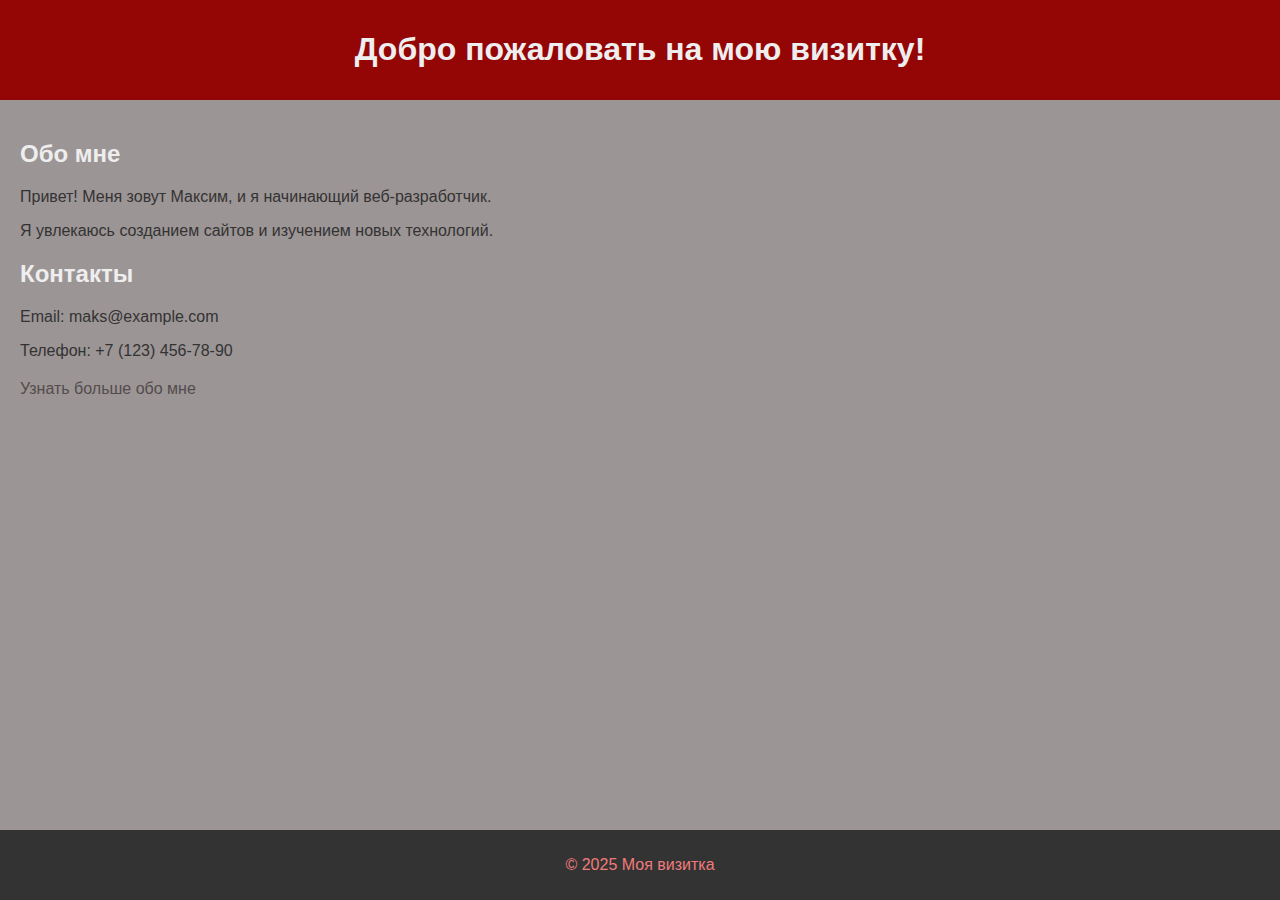
<file: index.html>
<!DOCTYPE html>
<html lang="ru">
<head>
    <meta charset="UTF-8">
    <meta name="viewport" content="width=device-width, initial-scale=1.0">
    <title>Моя визитка</title>
    <link rel="stylesheet" href="styles.css">
</head>
<body>
    <header>
        <h1>Добро пожаловать на мою визитку!</h1>
    </header>
    <main>
        <section>
            <h2>Обо мне</h2>
            <p>Привет! Меня зовут Максим, и я начинающий веб-разработчик.</p>
            <p>Я увлекаюсь созданием сайтов и изучением новых технологий.</p>
        </section>
        <section>
            <h2>Контакты</h2>
            <p>Email: maks@example.com</p>
            <p>Телефон: +7 (123) 456-78-90</p>
        </section>
        <section>
            <a href="about.html">Узнать больше обо мне</a>
        </section>
    </main>
    <footer>
        <p>&copy; 2025 Моя визитка</p>
    </footer>
</body>
</html>
</file>
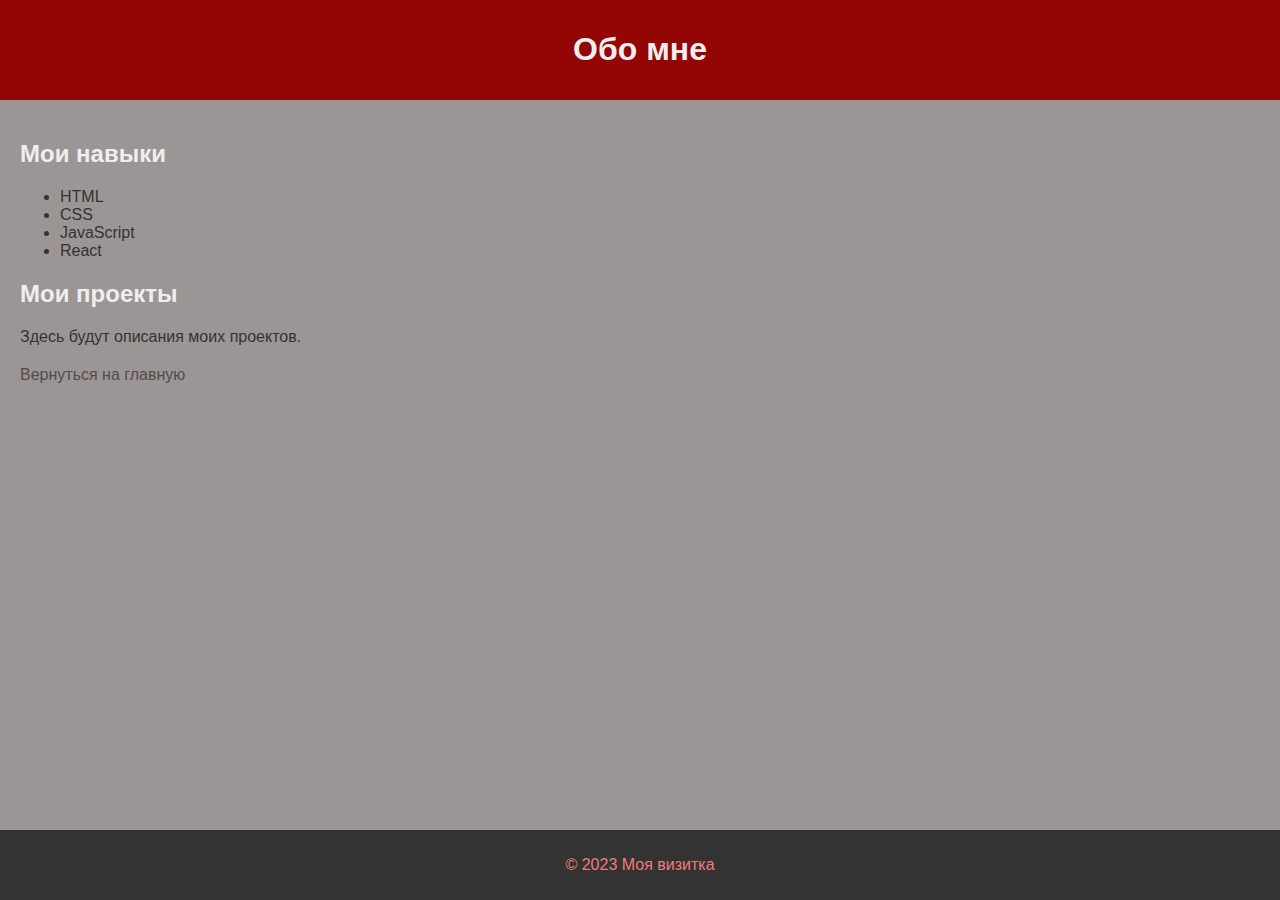
<file: about.html>
<!DOCTYPE html>
<html lang="ru">
<head>
    <meta charset="UTF-8">
    <meta name="viewport" content="width=device-width, initial-scale=1.0">
    <title>Обо мне</title>
    <link rel="stylesheet" href="styles.css">
</head>
<body>
    <header>
        <h1>Обо мне</h1>
    </header>
    <main>
        <section>
            <h2>Мои навыки</h2>
            <ul>
                <li>HTML</li>
                <li>CSS</li>
                <li>JavaScript</li>
                <li>React</li>
            </ul>
        </section>
        <section>
            <h2>Мои проекты</h2>
            <p>Здесь будут описания моих проектов.</p>
        </section>
        <section>
            <a href="index.html">Вернуться на главную</a>
        </section>
    </main>
    <footer>
        <p>&copy; 2023 Моя визитка</p>
    </footer>
</body>
</html>
</file>
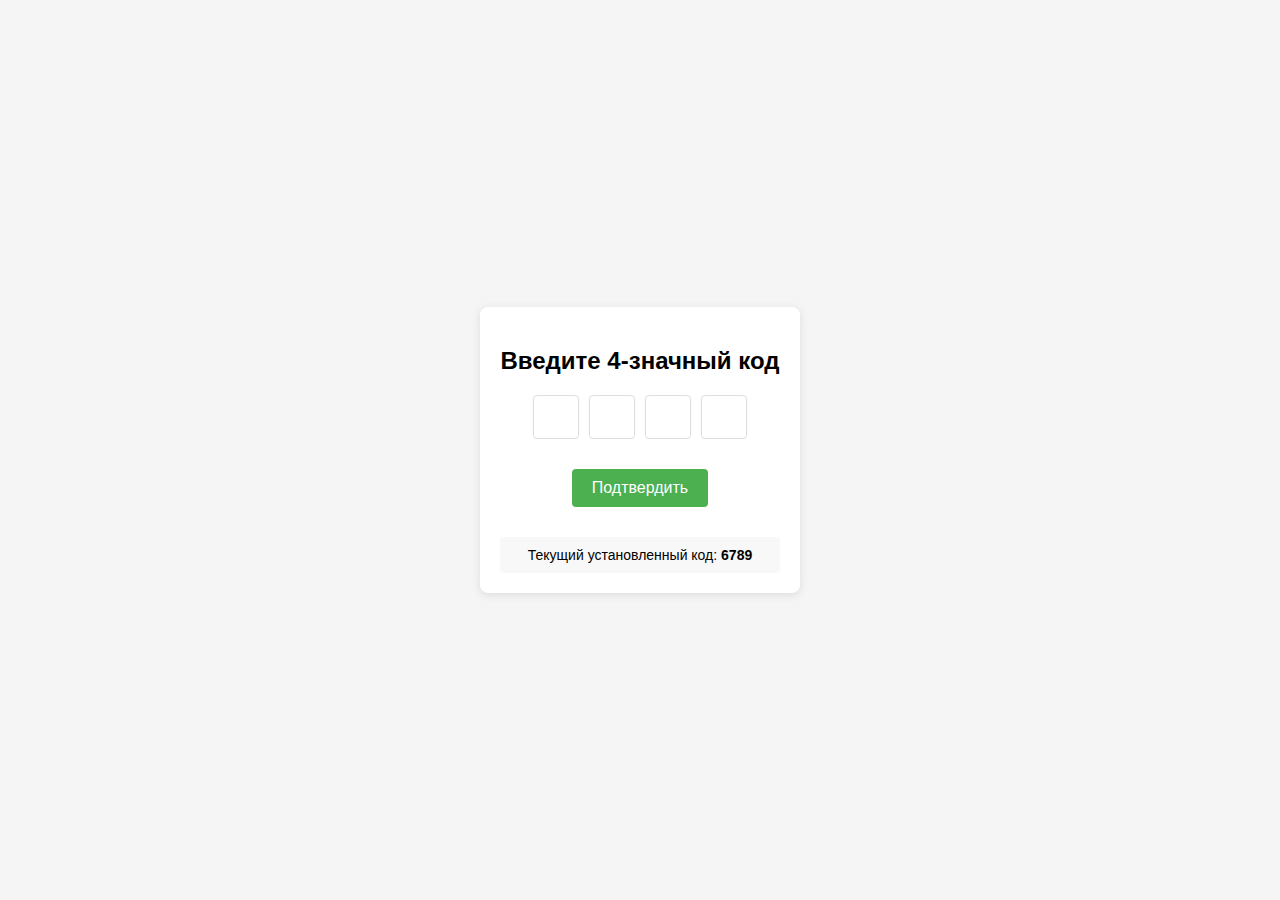
<file: html.html>
<!DOCTYPE html>
<html lang="ru">
<head>
    <meta charset="UTF-8">
    <meta name="viewport" content="width=device-width, initial-scale=1.0">
    <title>Ввод 4-значного кода</title>
    <style>
        body {
            font-family: Arial, sans-serif;
            display: flex;
            justify-content: center;
            align-items: center;
            height: 100vh;
            margin: 0;
            background-color: #f5f5f5;
        }
        .container {
            background: white;
            padding: 20px;
            border-radius: 8px;
            box-shadow: 0 2px 10px rgba(0, 0, 0, 0.1);
            text-align: center;
        }
        .code-input {
            display: flex;
            justify-content: center;
            margin: 20px 0;
        }
        .code-input input {
            width: 40px;
            height: 40px;
            margin: 0 5px;
            text-align: center;
            font-size: 18px;
            border: 1px solid #ddd;
            border-radius: 4px;
        }
        .submit-btn {
            background-color: #4CAF50;
            color: white;
            border: none;
            padding: 10px 20px;
            text-align: center;
            text-decoration: none;
            display: inline-block;
            font-size: 16px;
            margin: 10px 2px;
            cursor: pointer;
            border-radius: 4px;
        }
        .success-page {
            text-align: center;
        }
        .success-icon {
            color: #4CAF50;
            font-size: 50px;
            margin-bottom: 20px;
        }
        .config-info {
            margin-top: 20px;
            padding: 10px;
            background-color: #f8f8f8;
            border-radius: 4px;
            font-size: 14px;
        }
    </style>
</head>
<body>
    <!-- 1. ЗДЕСЬ УКАЖИТЕ ВАШ ПРАВИЛЬНЫЙ КОД -->
    <!-- Замените "1234" на нужный вам 4-значный код -->
    <script>
        const correctCode = "6789"; // ← Измените это значение на ваш код
    </script>

    <div id="mainPage" class="container">
        <h2>Введите 4-значный код</h2>
        <form id="codeForm">
            <div class="code-input">
                <input type="number" name="digit1" min="0" max="9" maxlength="1" required>
                <input type="number" name="digit2" min="0" max="9" maxlength="1" required>
                <input type="number" name="digit3" min="0" max="9" maxlength="1" required>
                <input type="number" name="digit4" min="0" max="9" maxlength="1" required>
            </div>
            <button type="submit" class="submit-btn">Подтвердить</button>
        </form>
        
        <div class="config-info">
            Текущий установленный код: <strong id="currentCodeDisplay"></strong>
        </div>
    </div>

    <div id="successPage" class="container success-page" style="display: none;">
        <div class="success-icon">✓</div>
        <h2>Успешный вход!</h2>
        <p>Вы ввели правильный код.</p>
        <button onclick="goBack()" class="submit-btn">Вернуться</button>
    </div>

    <script>
        // Отображаем текущий код (для информации)
        document.getElementById('currentCodeDisplay').textContent = correctCode;
        
        // Проверка введённого кода
        document.getElementById('codeForm').addEventListener('submit', function(e) {
            e.preventDefault();
            
            const digit1 = document.querySelector('input[name="digit1"]').value;
            const digit2 = document.querySelector('input[name="digit2"]').value;
            const digit3 = document.querySelector('input[name="digit3"]').value;
            const digit4 = document.querySelector('input[name="digit4"]').value;
            
            const enteredCode = digit1 + digit2 + digit3 + digit4;
            
            if (enteredCode === correctCode) {
                // Показываем страницу успеха
                document.getElementById('mainPage').style.display = 'none';
                document.getElementById('successPage').style.display = 'block';
            } else {
                alert("Неверный код! Попробуйте снова.");
                // Очищаем поля ввода
                document.querySelectorAll('.code-input input').forEach(input => {
                    input.value = '';
                });
                // Фокусируемся на первом поле
                document.querySelector('input[name="digit1"]').focus();
            }
        });
        
        // Возврат на главную страницу
        function goBack() {
            document.getElementById('successPage').style.display = 'none';
            document.getElementById('mainPage').style.display = 'block';
            // Очищаем поля ввода
            document.querySelectorAll('.code-input input').forEach(input => {
                input.value = '';
            });
            document.querySelector('input[name="digit1"]').focus();
        }
        
        // Скрипт для автоматического перехода между полями ввода
        document.querySelectorAll('.code-input input').forEach((input, index, inputs) => {
            input.addEventListener('input', (e) => {
                if (e.target.value.length > 0) {
                    if (index < inputs.length - 1) {
                        inputs[index + 1].focus();
                    }
                }
            });
            
            input.addEventListener('keydown', (e) => {
                if (e.key === 'Backspace' && e.target.value.length === 0) {
                    if (index > 0) {
                        inputs[index - 1].focus();
                    }
                }
            });
        });
    </script>
</body>
</html>
</file>
<file: styles.css>
body {
    font-family: Arial, sans-serif;
    margin: 0;
    padding: 0;
    background-color: #9c9595;
    color: #333;
}

header {
    background-color: #940505;
    color: rgb(202, 165, 165);
    padding: 10px 0;
    text-align: center;
}

main {
    padding: 20px;
}

section {
    margin-bottom: 20px;
}

h1, h2 {
    color: #eeeeee;
}

a {
    color: #534c4c;
    text-decoration: none;
}

a:hover {
    text-decoration: underline;
}

footer {
    background-color: #333;
    color: rgb(240, 123, 123);
    text-align: center;
    padding: 10px 0;
    position: fixed;
    width: 100%;
    bottom: 0;
}
</file>
